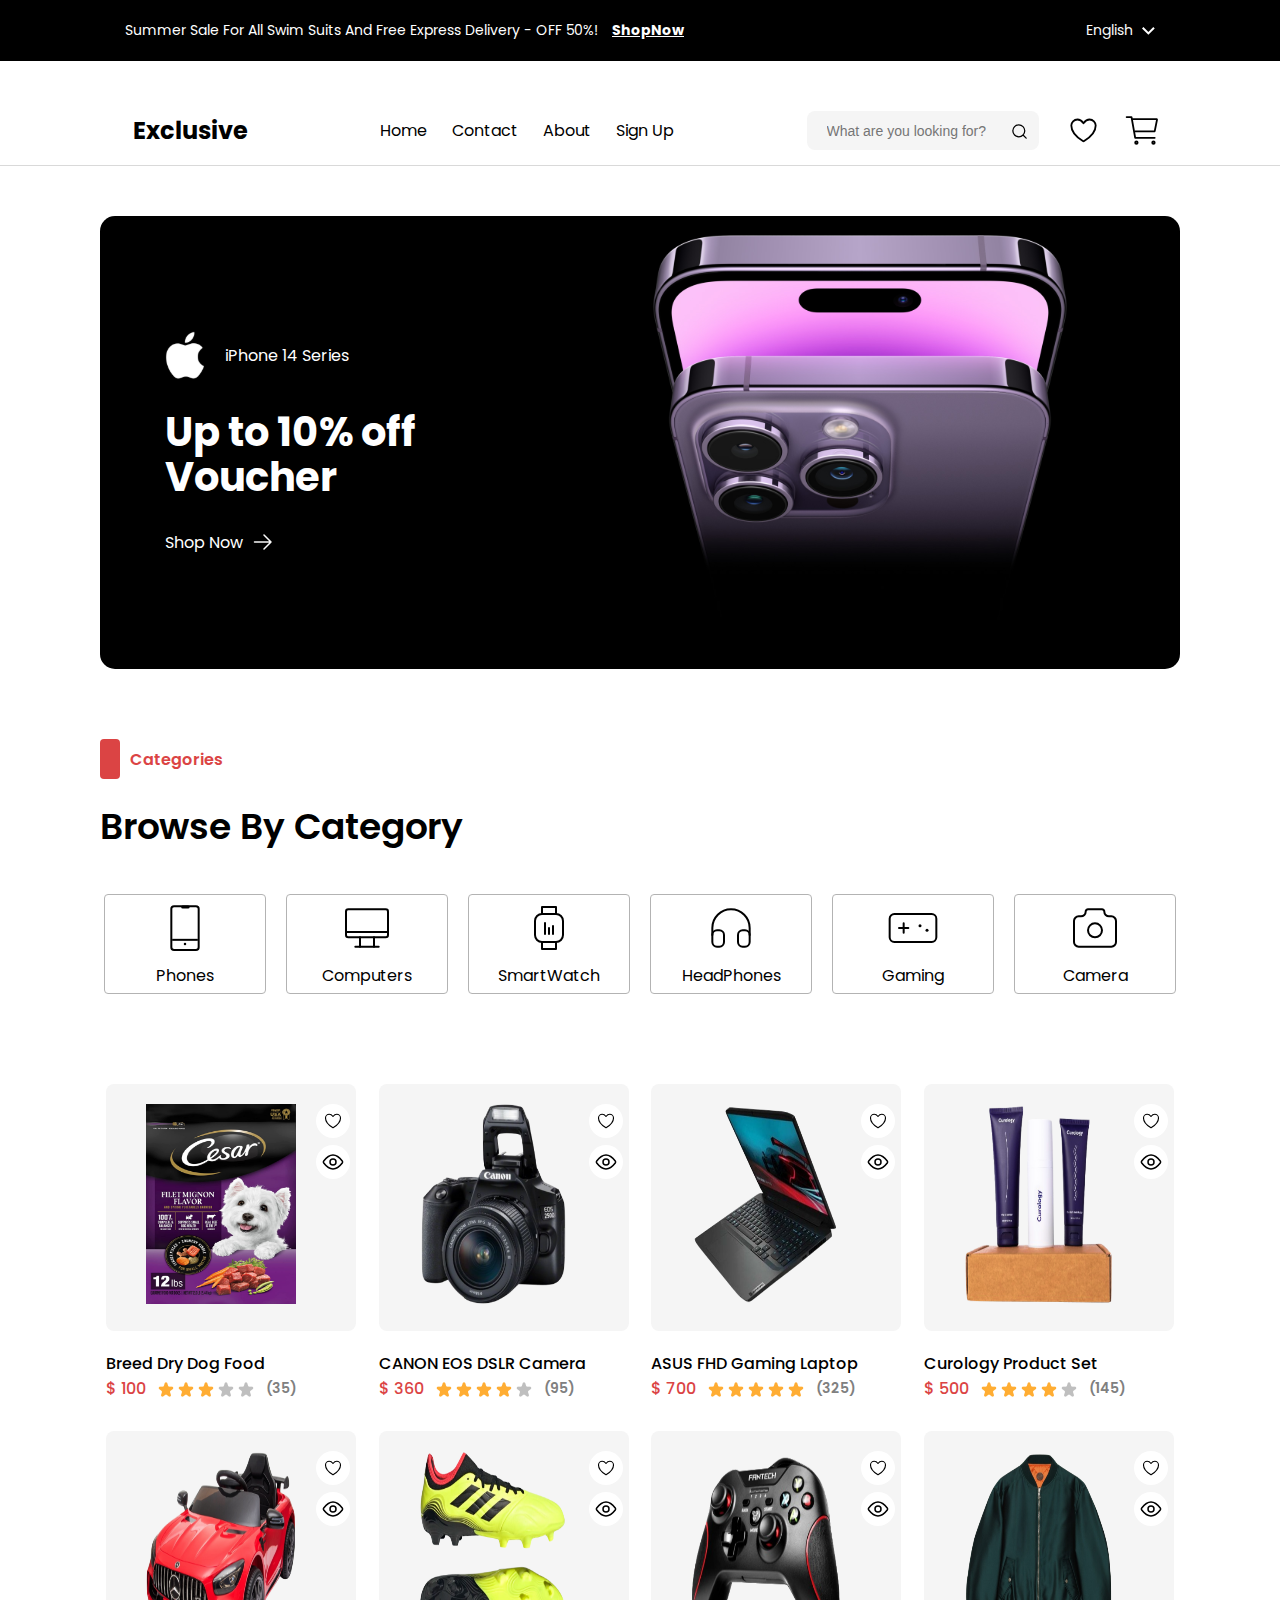
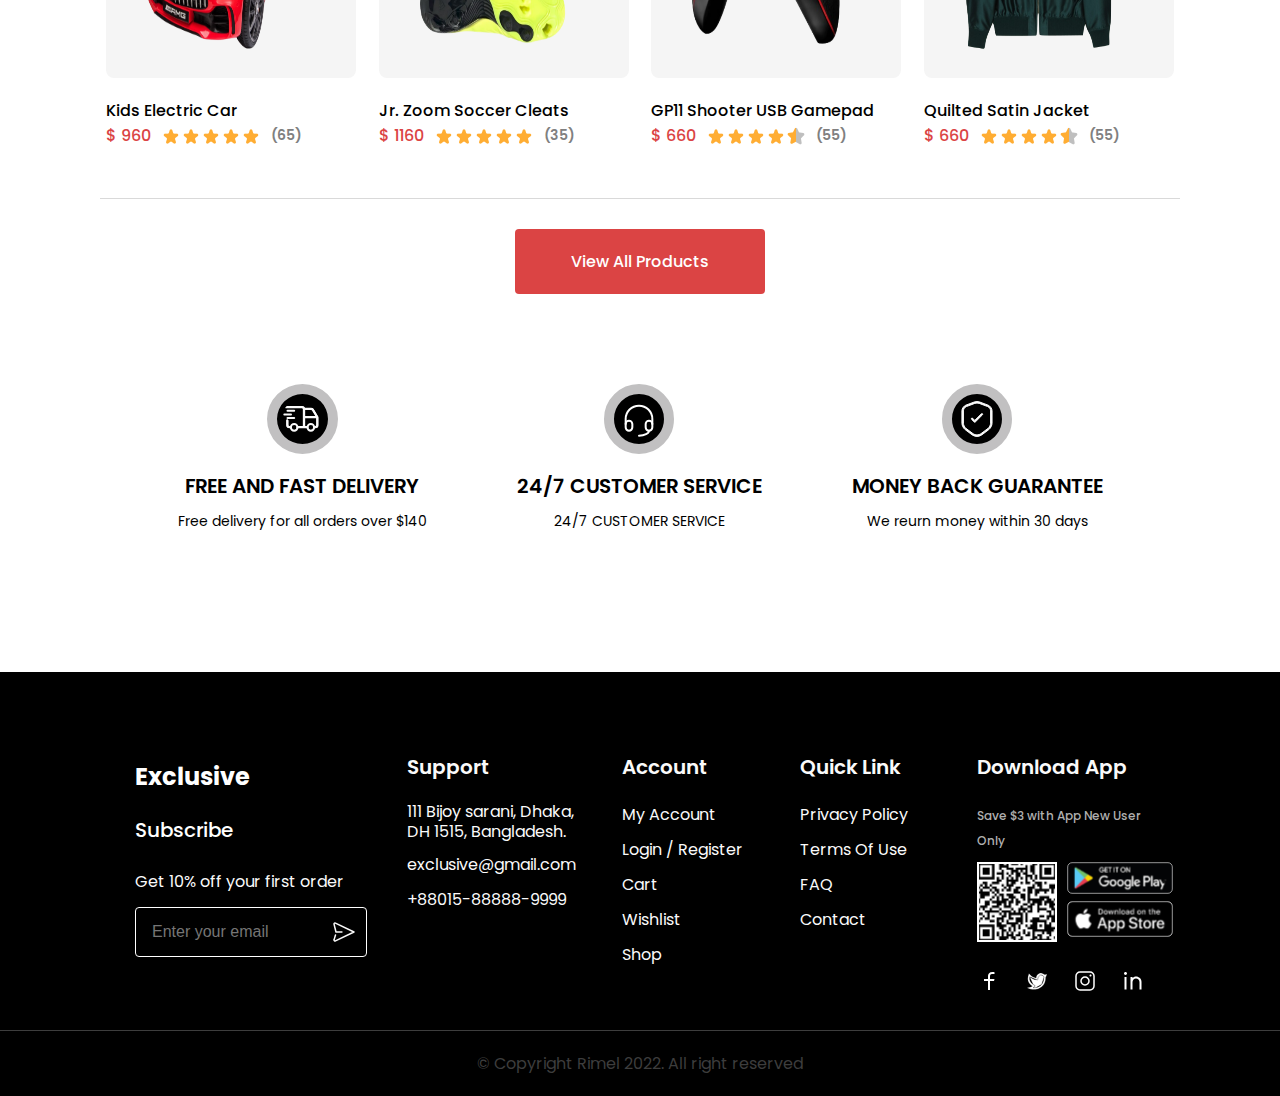
<file: index.html>
<!DOCTYPE html>
<html lang="en">

<head>
    <meta charset="UTF-8">
    <meta name="viewport" content="width=device-width, initial-scale=1.0">
    <title>Exclusive</title>
    <link rel="stylesheet" href="css/style.css">
    <link rel="stylesheet" href="https://cdn.jsdelivr.net/npm/bootstrap-icons@1.11.3/font/bootstrap-icons.min.css">
</head>
<body>
    <!----------------------------------container1--------------------------->
    <section id="container1">
        <div class="navigation">
            <div class="nav-top">
                <p class="nav-top-p">Summer Sale For All Swim Suits And Free Express Delivery - OFF 50%! <a href="#"
                        class="nav-top-a1">ShopNow</a></p>
                <a href="#" class="nav-top-a">English <img src="icons/img1.svg" alt="arrow" class="nav-top-img"></a>

            </div>

            <div id="nav-bottom">

                <div class="menu-icon" id="menuopen">
                    <i class="bi bi-list" id="kamali"></i>
                </div>
                <a href="#" class="nav-bottom-h2"> Exclusive</a>

                <nav class="center1">
                    <ul class="navigation1">
                        <li><a href="#">Home</a></li>
                        <li><a href="#">Contact</a></li>
                        <li><a href="#">About</a></li>
                        <li><a href="#">Sign Up</a></li>
                    </ul>
                </nav>

                <div class="jeni">
                    <div id="search-button">
                        <input type="text" placeholder="What are you looking for?" id="search-input">
                        <img src="icons/img2.svg" alt="search" class="nav-img">
                    </div>
                    <div class="nav-icon">
                        <img src="icons/img3.svg" alt="like" class="nav-img1">
                        <img src="icons/img4.svg" alt="shopping" class="nav-img1">
                    </div>
                </div>
            </div>
        </div>
    </section>
    <section id="spotlight">
        <div class="spot1">
            <div class="spot-left">
                <p class="left-p1"><img src="icons/img5.svg" alt="apple" class="spot-left-img">iPhone 14 Series</p>
                <p class="left-p2">Up to 10% off Voucher</p>
                <a href="#" class="spot-left-a">Shop Now <img src="icons/img6.svg" alt="arrow"
                        class="spot-left-a-img"></a>
            </div>
            <div class="spot-right">
                <img src="images/img1.svg" alt="mobile" class="spot-right-img">
            </div>
        </div>
    </section>
    <!-----------------------------container2------------------------------------->
    <section id="container2">
        <div class="contain">
            <div class="page2">
                <ul class="page2-ul">
                    <li class="page2-li"> <img src="images/img2.svg" alt="image" class="page2-img">Categories</li>
                    <li class="page2-li2">Browse By Category</li>
                </ul>
            </div>

            <div id="con2">
            </div>
        </div>
    </section>
    <!----------------------------container3------------------------------------->
    <div id="container3">
    </div>

    <div class="con3-btn">
        <a href="products.html" id="page3-bottom">View All Products</a>
    </div>
    <!---------------------------container4-------------------------------------->
    <section id="container4">
        <div class="con4">
            <div class="page4">
                <img src="icons/img16.svg" alt="image" class="page4-img">
                <h4 class="page4-h4">FREE AND FAST DELIVERY</h4>
                <p class="page4-p">Free delivery for all orders over $140</p>
            </div>
            <div class="page4">
                <img src="icons/img17.svg" alt="image" class="page4-img">
                <h4 class="page4-h4">24/7 CUSTOMER SERVICE</h4>
                <p class="page4-p">24/7 CUSTOMER SERVICE</p>
            </div>
            <div class="page4">
                <img src="icons/img18.svg" alt="image" class="page4-img">
                <h4 class="page4-h4">MONEY BACK GUARANTEE</h4>
                <p class="page4-p">We reurn money within 30 days</p>
            </div>
        </div>
    </section>
    <!----------------------------container5------------------------------------>
    <section id="container5">
        <div class="con5">
            <div class="page5">
                <ul class="ul1">
                    <li><a href="#" class="page5-a2">Exclusive</a> </li>
                    <li><a href="#" class="page5-a3">Subscribe</a></li>
                    <li><a href="#" class="page5-a4">Get 10% off your first order</a></li>
                </ul>
                <div class="page5-input">
                    <input type="text" placeholder="Enter your email" class="page5-ipt">
                    <img src="icons/img19.svg" alt="arrow" class="page5-input-img">
                </div>
            </div>

            <div class="page5-one">
                <a href="#" class="page5-head">Support</a>
                <ul class="ul2">
                    <li class="list"><a href="#" class="page5-a5">111 Bijoy sarani, Dhaka, DH 1515, Bangladesh.</a></li>
                    <li><a href="#" class="page5-a1">exclusive@gmail.com</a></li>
                    <li><a href="#" class="page5-a1">+88015-88888-9999</a></li>
                </ul>
            </div>
            <div class="page5-one">
                <a href="#" class="page5-head">Account</a>
                <ul class="ul2">
                    <li><a href="#" class="page5-a1">My Account</a></li>
                    <li><a href="#" class="page5-a1">Login / Register</a></li>
                    <li><a href="#" class="page5-a1">Cart</a></li>
                    <li><a href="#" class="page5-a1">Wishlist</a></li>
                    <li><a href="#" class="page5-a1">Shop</a></li>
                </ul>
            </div>
            <div class="page5-one">
                <a href="#" class="page5-head">Quick Link</a>
                <ul class="ul2">
                    <li><a href="#" class="page5-a1">Privacy Policy</a></li>
                    <li><a href="#" class="page5-a1">Terms Of Use</a></li>
                    <li><a href="#" class="page5-a1">FAQ</a></li>
                    <li><a href="#" class="page5-a1">Contact</a></li>
                </ul>
            </div>

            <div class="page5-two">
                <a href="#" class="page5-head">Download App</a>
                <p class="page5-p"><a href="#" class="app">Save $3 with App New User Only</a></p>
                <div class="page5-mid">
                    <div class="page5-left">
                        <a href="#"><img src="images/img3.svg" alt="QR" class="QRcode"></a>
                    </div>
                    <div class="page5-right">
                        <a href="#"><img src="images/img4.svg" alt="image" class="google"></a>
                        <a href="#"><img src="images/imh5.svg" alt="image" class="store"></a>
                    </div>
                </div>

                <div class="page5-down">
                    <a href="#"><img src="icons/img20.svg" alt="img"></a>
                    <a href="#"><img src="icons/img21.svg" alt="img"></a>
                    <a href="#"><img src="icons/img22.svg" alt="img"></a>
                    <a href="#"><img src="icons/img23.svg" alt="img"></a>
                </div>
            </div>
        </div>
        <div class="line">
            <a href="#" class="line-a">&copy; Copyright Rimel 2022. All right reserved</a>
        </div>
    </section>
    <script src="index.js"></script>
    <script src="index2.js"></script>
    <!------------------------------------------------------------------------------------------>
</body>
</html>
</file>
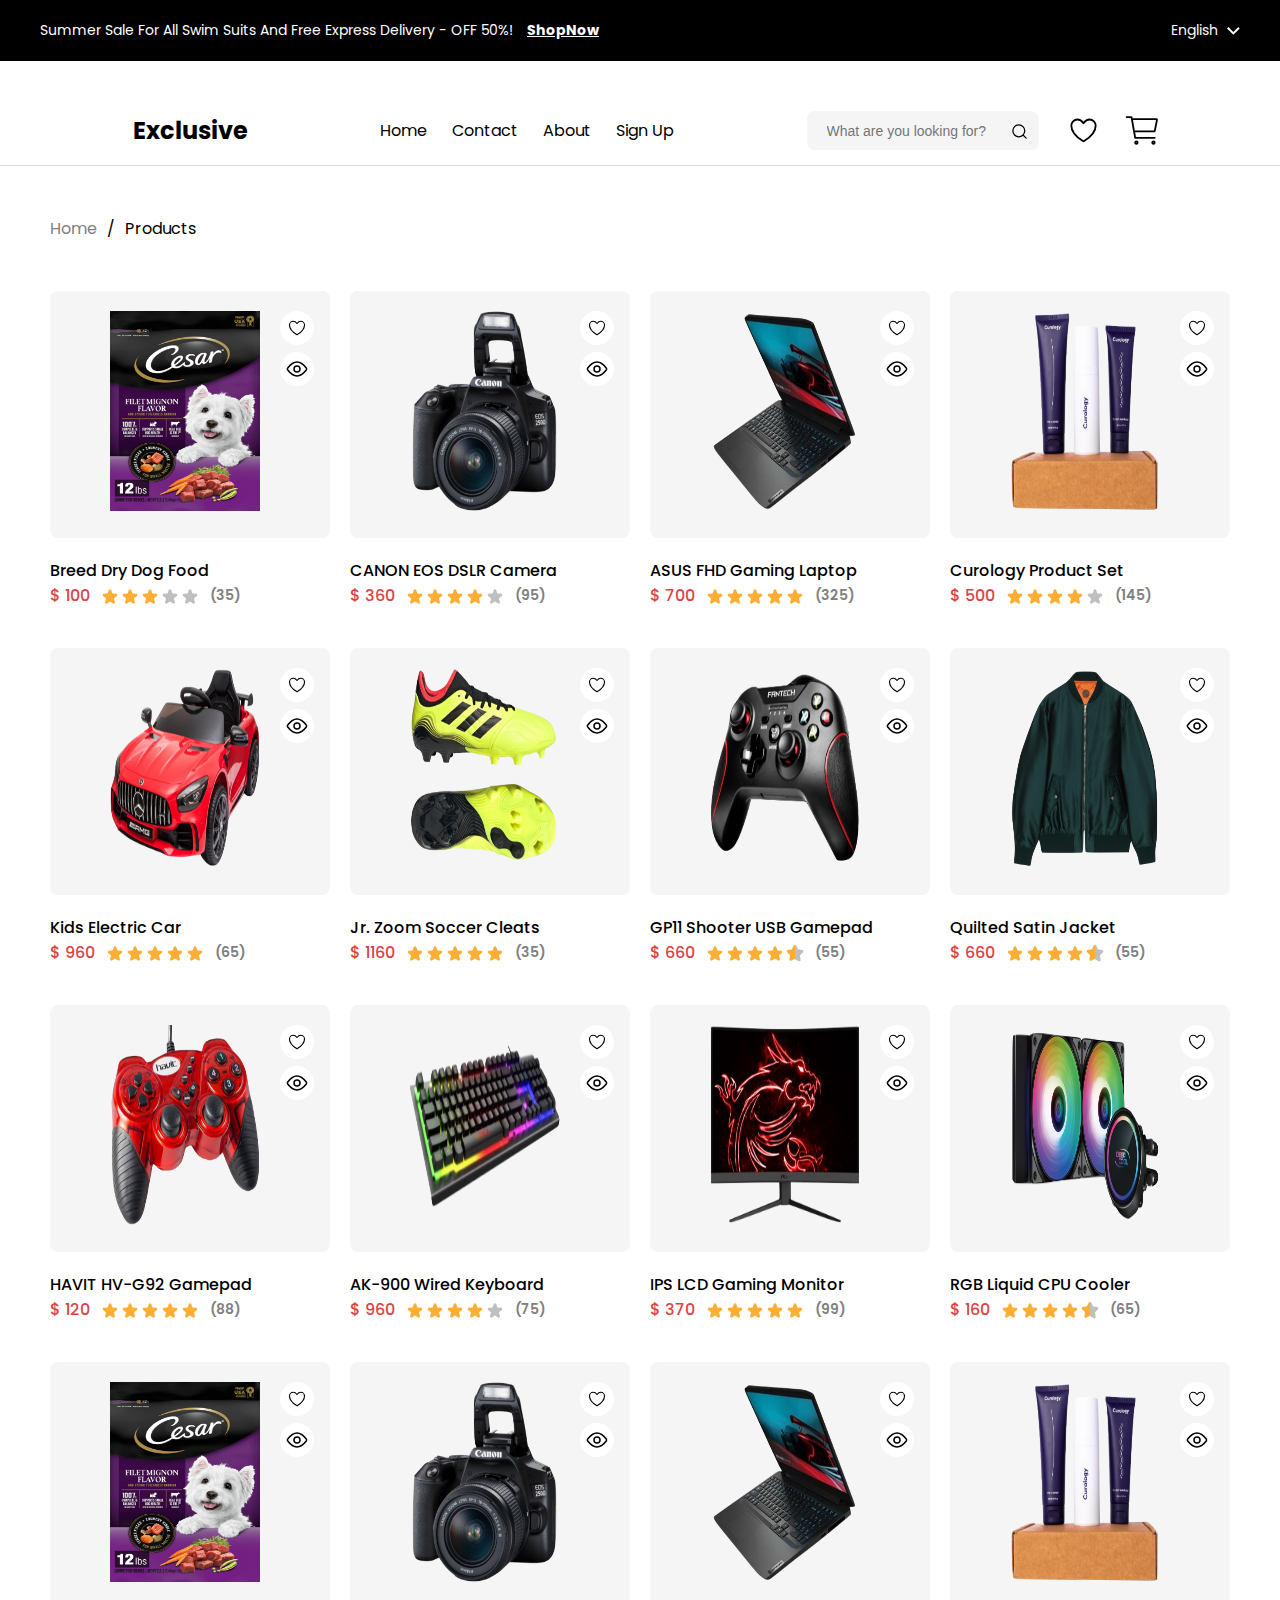
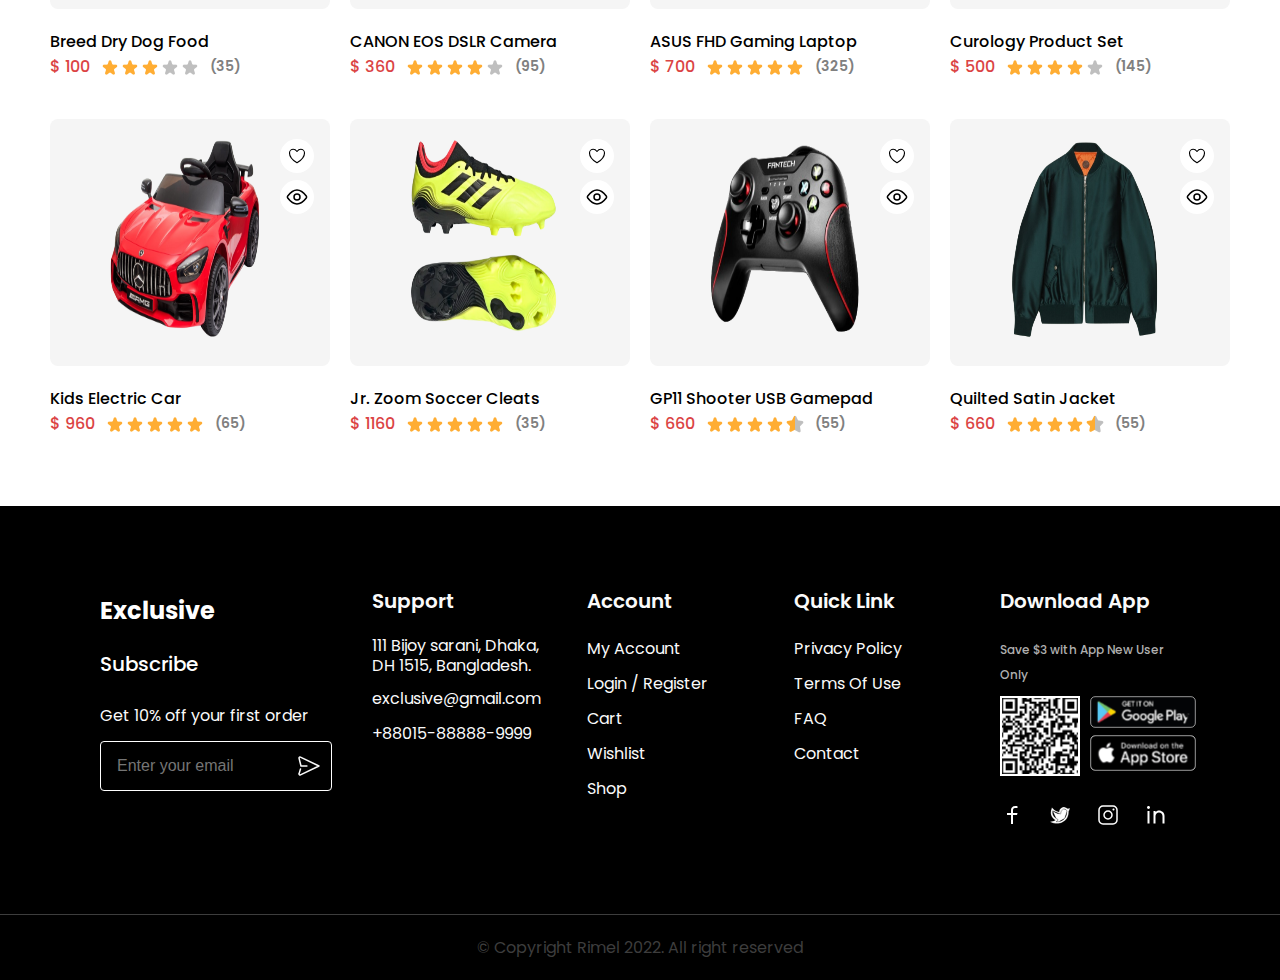
<file: products.html>
<!DOCTYPE html>
<html lang="en">
<head>
    <meta charset="UTF-8">
    <meta name="viewport" content="width=device-width, initial-scale=1.0">
    <title>Exclusive</title>
    <link rel="stylesheet" href="https://cdn.jsdelivr.net/npm/bootstrap-icons@1.11.3/font/bootstrap-icons.min.css">
    <link rel="stylesheet" href="css/style1.css">
</head>
<body>
<!-------------------------------------container1-------------------------------------------------->
    <section id="container1">
        <div class="navigation">
            <div class="nav-top">
                <p class="nav-top-p">Summer Sale For All Swim Suits And Free Express Delivery - OFF 50%! <a href="#"
                        class="nav-top-a1">ShopNow</a></p>
                <a href="#" class="nav-top-a">English <img src="icons/img1.svg" alt="arrow" class="nav-top-img"></a>
            </div>
            

            <div id="nav-bottom">

                <div class="menu-icon" id="menuopen">
                    <i class="bi bi-list" id="kamali"></i>
                </div>
                <a href="#" class="nav-bottom-h2"> Exclusive</a>

                <nav class="center1">
                    <ul class="navigation1">
                        <li><a href="#">Home</a></li>
                        <li><a href="#">Contact</a></li>
                        <li><a href="#">About</a></li>
                        <li><a href="#">Sign Up</a></li>
                    </ul>
                </nav>

                <div class="jeni">
                    <div id="search-button">
                        <input type="text" placeholder="What are you looking for?" id="search-input">
                        <img src="icons/img2.svg" alt="search" class="nav-img">
                    </div>
                    <div class="nav-icon">
                        <img src="icons/img3.svg" alt="like" class="nav-img1">
                        <img src="icons/img4.svg" alt="shopping" class="nav-img2">
                    </div>
                </div>
            </div>
        </div>
    </section>
<!------------------------------------container2------------------------------------------->
    <section class="move">
        <a class="move-a" href="index.html">Home</a>
        <p class="move-p">/</p>
        <a class="move-a1" href="#"> Products</a>
    </section>

    <div id="container6">
    </div>
<!-----------------------------------container3-------------------------------------------->
    <section id="container5">
        <div class="con5">
            <div class="page5">
                <ul class="ul1">
                    <li><a href="#" class="page5-a2">Exclusive</a> </li>
                    <li><a href="#" class="page5-a3">Subscribe</a></li>
                    <li><a href="#" class="page5-a4">Get 10% off your first order</a></li>
                </ul>
                <div class="page5-input">
                    <input type="text" placeholder="Enter your email" class="page5-ipt">
                    <img src="icons/img19.svg" alt="arrow" class="page5-input-img">
                </div>
            </div>

            <div class="page5-one">
                <a href="#" class="page5-head">Support</a>
                <ul class="ul2">
                    <li class="list"><a href="#" class="page5-a5">111 Bijoy sarani, Dhaka, DH 1515, Bangladesh.</a></li>
                    <li><a href="#" class="page5-a1">exclusive@gmail.com</a></li>
                    <li><a href="#" class="page5-a1">+88015-88888-9999</a></li>
                </ul>
            </div>
            <div class="page5-one">
                <a href="#" class="page5-head">Account</a>
                <ul class="ul2">
                    <li><a href="#" class="page5-a1">My Account</a></li>
                    <li><a href="#" class="page5-a1">Login / Register</a></li>
                    <li><a href="#" class="page5-a1">Cart</a></li>
                    <li><a href="#" class="page5-a1">Wishlist</a></li>
                    <li><a href="#" class="page5-a1">Shop</a></li>
                </ul>
            </div>
            <div class="page5-one">
                <a href="#" class="page5-head">Quick Link</a>
                <ul class="ul2">
                    <li><a href="#" class="page5-a1">Privacy Policy</a></li>
                    <li><a href="#" class="page5-a1">Terms Of Use</a></li>
                    <li><a href="#" class="page5-a1">FAQ</a></li>
                    <li><a href="#" class="page5-a1">Contact</a></li>
                </ul>
            </div>

            <div class="page5-two">
                <a href="#" class="page5-head">Download App</a>
                <p class="page5-p"><a href="#" class="app">Save $3 with App New User Only</a></p>
                <div class="page5-mid">
                    <div class="page5-left">
                        <a href="#"><img src="images/img3.svg" alt="QR" class="QRcode"></a>
                    </div>
                    <div class="page5-right">
                        <a href="#"><img src="images/img4.svg" alt="image" class="google"></a>
                        <a href="#"><img src="images/imh5.svg" alt="image" class="store"></a>
                    </div>
                </div>

                <div class="page5-down">
                    <a href="#"><img src="icons/img20.svg" alt="img"></a>
                    <a href="#"><img src="icons/img21.svg" alt="img"></a>
                    <a href="#"><img src="icons/img22.svg" alt="img"></a>
                    <a href="#"><img src="icons/img23.svg" alt="img"></a>
                </div>
            </div>
        </div>
        <div class="line">
            <a href="#" class="line-a">&copy; Copyright Rimel 2022. All right reserved</a>
        </div>
    </section>
    <script src="index3.js"></script>
</body>
</html>
</file>
<file: css/style.css>
@import url('https://fonts.googleapis.com/css2?family=Inter:wght@100..900&family=Poppins:ital,wght@0,100;0,200;0,300;0,400;0,500;0,600;0,700;0,800;0,900;1,100;1,200;1,300;1,400;1,500;1,600;1,700;1,800;1,900&display=swap');

* {
    margin: 0;
    padding: 0;
}

body,
html {
    font-family: Poppins;
}

#container1 .navigation .nav-top {
    display: flex;
    justify-content: flex-end;
    text-align: center;
    color: white;
    background-color: black;
    gap: 18rem;
    padding: 20px 270px 20px 0px;
}

#container1 .navigation .nav-top .nav-top-p {
    font-size: 14px;
    font-weight: 400;
}

#container1 .navigation .nav-top .nav-top-p .nav-top-a1 {
    font-size: 14px;
    font-weight: bold;
    color: white;
    padding-left: 10px;
}

#container1 .navigation .nav-top .nav-top-a {
    text-decoration: none;
    color: #FAFAFA;
    font-size: 14px;
    font-weight: 400;
}

#container1 .navigation .nav-top .nav-top-a .nav-top-img {
    padding-left: 5px;
}

#container1 .navigation #nav-bottom {
    display: flex;
    justify-content: space-evenly;
    text-align: center;
    background-color: #fff;
    margin-top: 50px;
    align-items: center;
    border-bottom: 1px solid #D9D9D9;
    padding-bottom: 15px;
}

#menuopen {
    display: none;  
}

#container1 .navigation #nav-bottom .nav-bottom-h2 {
    font-size: 24px;
    font-weight: 700;
    text-decoration: none;
    color: black;
}

#container1 .navigation #nav-bottom .center1 .navigation1 {
    display: flex;
    text-align: center;
    list-style: none;
    gap: 35px;
}

#container1 .navigation #nav-bottom .center1 .navigation1 li a {
    text-decoration: none;
    font-size: 16px;
    font-weight: 400;
    color: black !important;
}

#container1 .navigation #nav-bottom .center1 .navigation1 li :hover {
    border-bottom: 1px solid black;
    padding-bottom: 3px;
}

#container1 .navigation #nav-bottom .jeni {
    display: flex;
    text-align: center;
    gap: 25px;
}

#container1 .navigation #nav-bottom #search-button {
    background-color: #F5F5F5;
    border-radius: 8px;
    padding: 7px 12px 7px 20px;
}

#container1 .navigation #nav-bottom .jeni #search-button #search-input {
    font-size: 14px;
    font-weight: 400;
    border: none;
    outline: none;
    background-color: transparent;
}

#container1 .navigation #nav-bottom .jeni #search-button .nav-img {
    width: 15px;
    vertical-align: middle;
}

#container1 .navigation #nav-bottom .jeni .nav-icon {
    gap: 20px;
    display: flex;
}

#spotlight {
    margin: 50px 320px;
}

#spotlight .spot1 {
    background-color: black;
    border-radius: 15px;
    display: flex;
    justify-content: space-around;
    align-items: center;
    color: #fff;
}

#spotlight .spot1 .spot-left .left-p1 {
    font-size: 16px;
    font-weight: 400;
    display: flex;
    align-items: center;
    gap: 20px;
}

#spotlight .spot1 .spot-left .left-p2 {
    font-size: 60px;
    font-weight: 700;
    line-height: 75px;
    width: 360px;
    padding: 30px 0px;
}

#spotlight .spot1 .spot-left .spot-left-a {
    color: #fff;
    display: flex;
    align-items: center;
    gap: 10px;
    text-decoration: none;
}

#spotlight .spot1 .spot-right .spot-right-img {
    display: block;
    width: 100%;
}
/*-----------------------------------container2--------------------------*/
#container2 {
    margin: 70px 320px;
}

#container2 .contain {
    display: flex;
    flex-direction: column;
}

#container2 .contain .page2 {
    order: 1;
}

#container2 .contain .page2 .page2-ul {
    list-style: none;
}

#container2 .contain .page2 .page2-ul .page2-li {
    display: flex;
    align-items: center;
    gap: 10px;
    font-size: 16px;
    font-weight: 600;
    color: #DB4444;
}

#container2 .contain .page2 .page2-ul .page2-li2 {
    font-size: 36px;
    font-weight: 600;
    padding: 20px 0px;
}

#con2 {
    order: 2;
    display: flex;
    text-align: center;
    justify-content: center;
    margin: 20px 320px;
    gap: 20px;
}

#con2 .con2-down .phone {
    border: 1px solid #B3B3B3;
    border-radius: 4px;
    padding: 20px;
    width: 150px;
}

#con2 .con2-down .phone .con2-h2 {
    font-size: 16px;
    font-weight: 400;
}
/*----------------------------------container3--------------------------*/
#container3 {
    display: flex;
    flex-wrap: wrap;
    justify-content: space-around;
    gap: 30px;
    border-bottom: 1px solid #D9D9D9;
    padding-bottom: 30px;
    margin: 90px 320px 0px 320px;
}

#container3 .page3-product {
    position: relative;
    width: 200px;
    padding: 10px;
    border-radius: 8px;
    overflow: hidden;
    text-align: center;
}

.add-to-cart {
    position: absolute;
    width: 100%;
    bottom: 5px;
    left: 50%;
    transform: translateX(-50%);
    background-color: black;
    color: white;
    padding: 5px;
    display: none;
}

.product:hover .add-to-cart {
    display: block;
}


#container3 .page3 .page3-product {
    display: flex;
    justify-content: space-between;
    background-color: #F5F5F5;
    border-radius: 8px;
    padding: 20px 20px 20px 60px;
    gap: 20px;
}

#container3 .page3 .page3-product .page3-icons .page3-ul {
    list-style: none;
}

#container3 .page3 .page3-product .page3-icons .page3-ul .page3-li .page3-img2 {
    width: 24px;
    background-color: #FFFFFF;
    border-radius: 50%;
    padding: 5px;
}

#container3 .page3 .page3-product .product .page3-img {
    width: 150px;
    height: 200px;
}

#container3 .page3 .page3-product .product .pag-img {
    float: left;
}

#container3 .page3 .product-details {
    padding: 20px 0px 20px 0px;
}

#container3 .page3 .product-details .rating {
    display: flex;
    align-items: center;
    gap: 10px;
}

#container3 .page3 .product-details h3 {
    font-size: 16px;
    font-weight: 500;
}

#container3 .page3 .product-details .rating .cost {
    color: #DB4444;
    font-size: 16px;
    font-weight: 500;
}

#container3 .page3 .product-details .rating .details-img {
    width: 100px;
}

#container3 .page3 .product-details .rating .buyed {
    font-size: 14px;
    font-weight: 600;
    color: #808080;
}

.con3-btn {
    display: flex;
    justify-content: center;
    text-align: center;
    margin-top: 30px;
}

#page3-bottom {
    background-color: #DB4444;
    color: white;
    border: none;
    border-radius: 4px;
    width: 234px;
    padding: 20px 40px;
    font-size: 16px;
    font-weight: 500;
    text-decoration: none;
}
/*----------------------------------container4--------------------------*/
#container4 {
    padding: 90px 320px;
}

#container4 .con4 {
    display: flex;
    justify-content: center;
    text-align: center;
    gap: 90px;
}

#container4 .con4 .page4 .page4-img {
    background-color: black;
    border-radius: 50%;
    padding: 5px;
    border: 10px solid #C1C0C1;
}

#container4 .con4 .page4 .page4-h4 {
    font-size: 20px;
    font-weight: 600;
    padding: 10px 0px;
}

#container4 .con4 .page4 .page4-p {
    font-size: 14px;
    font-weight: 400;
}
/*------------------------------------container5-------------------------*/
#container5 .con5 {
    background-color: black;
    margin-top: 50px;
    padding: 80px 135px;
    display: flex;
    justify-content: center;
    gap: 70px;
    border-bottom: 1px solid #3D3D3D;
    padding-bottom: 30px;
}

#container5 .con5 .page5 .ul1 li {
    line-height: 50px;
}

#container5 .con5 .page5 .ul1 li .page5-a2 {
    color: #fff;
    text-decoration: none;
    font-size: 24px;
    font-weight: 700;
}

#container5 .con5 .page5 .ul1 .page5-a3 {
    color: #fff;
    text-decoration: none;
    font-size: 20px;
    font-weight: 500;
}

#container5 .con5 .page5 .ul1 .page5-a4 {
    color: #FAFAFA;
    text-decoration: none;
    font-size: 16px;
    font-weight: 400;
}

#container5 .con5 .page5 .page5-input {
    display: flex;
    border: 1.5px solid white;
    border-radius: 4px;
    padding: 12px 10px 12px 16px;
}

#container5 .con5 .page5 .page5-input .page5-ipt {
    border: none;
    background-color: transparent;
    outline: none;
    color: #fff;
    font-size: 16px;
    width: 180px;
}

#container5 .con5 .page5-one {
    width: 180px;
}

#container5 .con5 .page5-one .page5-head {
    color: #FAFAFA;
    text-decoration: none;
    font-size: 20px;
    font-weight: 600;
}

#container5 .con5 .page5-one .ul2 {
    padding-top: 20px;
}

#container5 .con5 .page5-one .ul2 li {
    padding-bottom: 10px;
}

#container5 .con5 .page5-one .ul2 .list {
    line-height: 20px;
    width: 175px;
}

#container5 .con5 .page5-one .ul2 li .page5-a5 {
    color: #FAFAFA;
    text-decoration: none;
    font-size: 16px;
    font-weight: 400;
    line-height: 10px;
}

#container5 .con5 .page5-one .ul2 li .page5-a1 {
    color: #FAFAFA;
    text-decoration: none;
    font-size: 16px;
    font-weight: 400;
}

#container5 .con5 .page5-two .page5-head {
    color: #FAFAFA;
    text-decoration: none;
    font-size: 20px;
    font-weight: 600;
}

#container5 .con5 .page5-two .page5-p {
    margin-top: 20px;
}

#container5 .con5 .page5-two .page5-p .app {
    font-size: 12px;
    font-weight: 500;
    color: #AFAFAF;
    text-decoration: none;
}

#container5 .con5 .page5-two .page5-mid {
    display: flex;
    width: 80px;
    gap: 10px;
    padding: 10px 0px 20px 0px;
}

#container5 .con5 .page5-down {
    gap: 24px;
    display: flex;
}

#container5 .line {
    background-color: black;
    display: flex;
    justify-content: center;
    padding: 20px;
    gap: 10px;
}

#container5 .line .line-a {
    color: #3D3D3D;
    text-decoration: none;
    font-size: 16px;
    font-weight: 400;
}
/*----------------------------------------------------------------------------------------- */
@media screen and (min-width : 1440px) and (max-width :1879px) {
    #container1 .navigation .nav-top {
        gap: 0rem;
        padding: 20px 160px 20px 160px;
        display: flex;
        justify-content: space-between;
    }

    #spotlight {
        margin: 50px 150px;
    }

    #container2 {
        margin: 70px 150px;
    }

    #con2 {
        margin: 20px 150px;
    }

    #con2 .con2-down .phone {
        padding: 10px;
    }

    #container3 {
        margin: 70px 140px 0px 140px;
        gap: 0px;
    }

    #container3 .page3 .page3-product {
        padding: 20px 10px 20px 40px;
    }

    #page3-bottom {
        width: 170px;
    }

    #container4 {
        padding: 90px 150px;
    }
}
/*----------------------------------------------------------- */
@media screen and (min-width : 1280px) and (max-width :1439px) {
    #container1 .navigation .nav-top {
        gap: 0rem;
        padding: 20px 125px 20px 125px;
        display: flex;
        justify-content: space-between;
    }

    #container1 .navigation #nav-bottom .center1 .navigation1 {
        gap: 25px;
    }

    #spotlight {
        margin: 50px 100px;
    }

    #spotlight .spot1 {
        padding-left: 50px;
    }

    #spotlight .spot1 .spot-left .left-p2 {
        font-size: 40px;
        line-height: 45px;
    }

    #container2 {
        margin: 70px 100px;
    }

    #con2 {
        margin: 20px 100px;
    }

    #con2 .con2-down .phone {
        padding: 5px;
    }

    #container3 {
        margin: 70px 100px 0px 100px;
        gap: 10px;
    }

    #container3 .page3 .page3-product {
        padding: 20px 10px 20px 40px;
    }

    #page3-bottom {
        width: 170px;
    }

    #container4 {
        padding: 90px 150px;
    }

    #container5 .con5 {
        gap: 40px;
    }
}
/*-------------------------------------------------------- */
@media screen and (min-width : 1080px) and (max-width :1279px) {
    #container1 .navigation .nav-top {
        gap: 0rem;
        padding: 20px 80px 20px 80px;
        display: flex;
        justify-content: space-between;
    }

    #container1 .navigation #nav-bottom .center1 .navigation1 {
        gap: 20px;
    }

    #spotlight {
        margin: 50px 80px;
    }

    #spotlight .spot1 {
        padding: 0px 30px 0px 30px;
        display: flex;
        justify-content: center;
    }

    #spotlight .spot1 .spot-left .left-p2 {
        font-size: 40px;
        line-height: 45px;
    }

    #container2 {
        margin: 70px 80px;
    }

    #con2 {
        margin: 20px 100px;
        display: flex;
        flex-wrap: wrap;
        justify-content: center;
        gap: 20px 70px;
    }

    #con2 .con2-down .phone {
        padding: 20px;
    }

    #container3 {
        margin: 70px 80px 0px 80px;
        gap: 10px;
        justify-content: space-around;
    }

    #container3 .page3 .page3-product {
        padding: 20px 10px 20px 40px;
    }

    #page3-bottom {
        width: 170px;
    }

    #container4 {
        padding: 90px 0px;
    }

    #container5 .con5 {
        gap: 70px;
        display: flex;
        flex-wrap: wrap;
        flex-direction: row;
        padding: 80px 150px;
        justify-content: center;
    }

    #container5 .con5 .page5-one {
        order: 2;
    }

    #container5 .con5 .page5 {
        order: 1;
    }

    #container5 .con5 .page5-two {
        order: 1;
    }
}
/*-------------------------------------------------------- */
@media screen and (min-width : 980px) and (max-width :1079px) {
    #container1 .navigation .nav-top {
        gap: 0rem;
        padding: 20px 60px 20px 60px;
        display: flex;
        justify-content: space-between;
    }

    #container1 .navigation #nav-bottom .center1 .navigation1 {
        gap: 20px;
    }

    #spotlight {
        margin: 50px 80px;
    }

    #spotlight .spot1 {
        padding: 0px 30px 0px 30px;
        display: flex;
        justify-content: center;
    }

    #spotlight .spot1 .spot-left .left-p2 {
        font-size: 40px;
        line-height: 45px;
    }

    #container2 {
        margin: 70px 80px;
    }

    #con2 {
        margin: 20px 100px;
        display: flex;
        flex-wrap: wrap;
        justify-content: center;
        gap: 20px 70px;
    }

    #con2 .con2-down .phone {
        padding: 20px;
    }

    #container3 {
        margin: 70px 80px 0px 80px;
        gap: 10px;
        justify-content: space-around;
    }

    #container3 .page3 .page3-product {
        padding: 20px 10px 20px 40px;
    }

    #page3-bottom {
        width: 170px;
    }

    #container4 {
        padding: 90px 0px;
    }

    #container4 .con4 {
        gap: 40px;
    }

    #container5 .con5 {
        gap: 70px;
        display: flex;
        flex-wrap: wrap;
        flex-direction: row;
        padding: 80px 150px;
        justify-content: center;
    }

    #container5 .con5 .page5-one {
        order: 2;
    }

    #container5 .con5 .page5 {
        order: 1;
    }

    #container5 .con5 .page5-two {
        order: 1;
    }
}
/*---------------------------------------------------------- */
@media screen and (min-width : 768px) and (max-width :979px) {
    #container1 .navigation .nav-top {
        gap: 0rem;
        padding: 20px;
        display: flex;
        justify-content: space-between;
    }

    #container1 .navigation #nav-bottom .center1 .navigation1 {
        gap: 20px;
    }

    #container1 .navigation #nav-bottom .center1 .navigation1 li :hover {
        border-bottom: none;
        padding-bottom: 0px;
    }

    #menuopen {
        display: block;
    }

    #kamali {
        font-size: 30px;
    }

    .nav-bottom .menu-icon {
        display: block;
        flex-direction: column;
        font-size: 18px;
        opacity: 1;
    }

    #container1 .navigation #nav-bottom .center1 {
        z-index: 1;
        height: 0;
        position: absolute;
        top: 170px;
        left: 0px;
        height: 0vh;
        background-color: transparent;
        transition: 0.2s;
        margin-top: 0px;
    }

    #container1 .navigation #nav-bottom .center1 .navigation1 {
        display: flex;
        flex-direction: column;
        justify-content: left;
        transition: 0.5s;
        opacity: 0;
        background-color: white;
        border-radius: 0px 10px 10px 0px;
        width: 30vw;
        height: 250px;
        padding: 30px 0px 0px 80px;
    }

    .center1 .navigation1 li {
        display: flex;
        flex-direction: column;
        text-align: left;
    }

    .center1 .navigation1 li a {
        color: black;
        margin-bottom: 2px;
        display: block;
        text-align: left;
        padding-top: 5px;
        margin-top: 0px;
    }

    #spotlight {
        margin: 50px;
    }

    #spotlight .spot1 {
        padding: 30px;
        display: flex;
        justify-content: center;
    }

    #spotlight .spot1 .spot-left .left-p1 {
        font-size: 14px;
        gap: 5px;
    }

    #spotlight .spot1 .spot-left .left-p2 {
        font-size: 30px;
        padding: 0px 0px;
    }

    #spotlight .spot1 .spot-left .left-p1 .spot-left-img {
        width: 30px;
    }

    #spotlight .spot1 .spot-right .spot-right-img {
        display: block;
        width: 100%;
    }

    #container2 {
        margin: 0px 50px;
    }

    #container2 .contain .page2 .page2-ul .page2-li2 {
        font-size: 26px;
    }

    #con2 {
        margin: 20px 50px;
        display: flex;
        flex-wrap: wrap;
        justify-content: center;
        gap: 20px 70px;
    }

    #con2 .con2-down .phone {
        padding: 25px;
    }

    #container3 {
        gap: 10px;
        justify-content: space-around;
        margin: 50px 50px 20px 50px;
    }

    #container3 .page3 .page3-product {
        padding: 20px 10px 20px 40px;
    }

    .con3-btn {
        margin-top: 0px;
    }

    #page3-bottom {
        width: 170px;
        padding: 10px;
    }

    #container4 {
        padding: 40px 0px;
    }

    #container4 .con4 {
        gap: 40px;
    }

    #container4 .con4 .page4 .page4-h4 {
        font-size: 15px;
    }

    #container4 .con4 .page4 .page4-p {
        font-size: 10px;
        font-weight: 400;
    }

    #container5 .con5 {
        gap: 50px;
        display: flex;
        flex-wrap: wrap;
        flex-direction: row;
        padding: 50px;
        justify-content: center;
    }

    #container5 .con5 .page5-one {
        order: 2;
    }

    #container5 .con5 .page5 {
        order: 1;
    }

    #container5 .con5 .page5-two {
        order: 1;
    }
}
/*-------------------------------------------------- */
@media screen and (min-width : 640px) and (max-width :767px) {
    #container1 .navigation .nav-top {
        gap: 0rem;
        padding: 20px;
        display: flex;
        justify-content: space-between;
        display: none;
    }

    #container1 .navigation #nav-bottom {
        margin-top: 20px;
    }

    #container1 .navigation #nav-bottom .center1 .navigation1 {
        gap: 20px;
    }

    #container1 .navigation #nav-bottom .center1 .navigation1 li :hover {
        border-bottom: none;
        padding-bottom: 0px;
    }

    #menuopen {
        display: block;
    }

    #kamali {
        font-size: 30px;
    }

    .nav-bottom .menu-icon {
        display: block;
        flex-direction: column;
        font-size: 18px;
        opacity: 1;
    }

    #container1 .navigation #nav-bottom .center1 {
        z-index: 1;
        height: 0;
        position: absolute;
        top: 100px;
        left: 0px;
        height: 0vh;
        background-color: transparent;
        transition: 0.2s;
        margin-top: 0px;
    }

    #container1 .navigation #nav-bottom .center1 .navigation1 {
        display: flex;
        flex-direction: column;
        justify-content: left;
        transition: 0.5s;
        opacity: 0;
        background-color: white;
        border-radius: 0px 10px 10px 0px;
        width: 30vw;
        height: 250px;
        padding: 30px 0px 0px 80px;
    }

    .center1 .navigation1 li {
        display: flex;
        flex-direction: column;
        text-align: left;
    }

    .center1 .navigation1 li a {
        color: black;
        margin-bottom: 2px;
        display: block;
        text-align: left;
        padding-top: 5px;
        margin-top: 0px;
    }

    #spotlight {
        margin: 50px;
    }

    #spotlight .spot1 {
        padding: 30px;
        display: flex;
        justify-content: center;
    }

    #spotlight .spot1 .spot-left .left-p1 {
        font-size: 14px;
        gap: 5px;
    }

    #spotlight .spot1 .spot-left .left-p2 {
        font-size: 25px;
        padding: 0px 0px;
    }

    #spotlight .spot1 .spot-left .left-p1 .spot-left-img {
        width: 30px;
    }

    #spotlight .spot1 .spot-right .spot-right-img {
        display: block;
        width: 100%;
    }

    #container2 {
        margin: 0px 50px;
    }

    #container2 .contain .page2 .page2-ul .page2-li2 {
        font-size: 26px;
    }

    #con2 {
        margin: 20px 50px;
        display: flex;
        flex-wrap: wrap;
        justify-content: center;
        gap: 30px;
    }

    #con2 .con2-down .phone {
        padding: 25px;
    }

    #container3 {
        gap: 10px;
        justify-content: space-around;
        margin: 50px 50px 20px 50px;
    }

    #container3 .page3 .page3-product {
        padding: 20px 10px 20px 40px;
    }

    .con3-btn {
        margin-top: 0px;
    }

    #page3-bottom {
        width: 170px;
        padding: 10px;
    }

    #container4 {
        padding: 40px 0px;
    }

    #container4 .con4 {
        gap: 20px;
    }

    #container4 .con4 .page4 .page4-h4 {
        font-size: 13px;
    }

    #container4 .con4 .page4 .page4-p {
        font-size: 10px;
        font-weight: 400;
    }

    #container5 .con5 {
        gap: 70px;
        display: flex;
        flex-wrap: wrap;
        flex-direction: row;
        padding: 50px;
        justify-content: center;
    }

    #container5 .con5 .page5-one {
        order: 2;
    }

    #container5 .con5 .page5 {
        order: 1;
    }

    #container5 .con5 .page5-two {
        order: 1;
    }
}
/*----------------------------------------------- */
@media screen and (min-width : 540px) and (max-width :639px) {
    #container1 .navigation .nav-top {
        gap: 0rem;
        padding: 20px;
        display: flex;
        justify-content: space-between;
        display: none;
    }

    #container1 .navigation #nav-bottom {
        margin-top: 20px;
    }

    #container1 .navigation #nav-bottom .center1 .navigation1 {
        gap: 20px;
    }

    #container1 .navigation #nav-bottom .center1 .navigation1 li :hover {
        border-bottom: none;
        padding-bottom: 0px;
    }

    #container1 .navigation #nav-bottom .nav-bottom-h2 {
        font-size: 20px;
    }

    #container1 .navigation #nav-bottom .jeni .nav-icon .nav-img1 {
        gap: 0px;
        display: flex;
        width: 25px;
    }

    #menuopen {
        display: block;
    }

    #kamali {
        font-size: 20px;
    }

    .nav-bottom .menu-icon {
        display: block;
        flex-direction: column;
        font-size: 18px;
        opacity: 1;
    }

    #container1 .navigation #nav-bottom .center1 {
        z-index: 1;
        height: 0;
        position: absolute;
        top: 100px;
        left: 0px;
        height: 0vh;
        background-color: transparent;
        transition: 0.2s;
        margin-top: 0px;
    }

    #container1 .navigation #nav-bottom .center1 .navigation1 {
        display: flex;
        flex-direction: column;
        justify-content: left;
        transition: 0.5s;
        opacity: 0;
        background-color: white;
        border-radius: 0px 10px 10px 0px;
        width: 30vw;
        height: 250px;
        padding: 30px 0px 0px 80px;
    }

    .center1 .navigation1 li {
        display: flex;
        flex-direction: column;
        text-align: left;
    }

    .center1 .navigation1 li a {
        color: black;
        margin-bottom: 2px;
        display: block;
        text-align: left;
        padding-top: 5px;
        margin-top: 0px;
    }

    #spotlight {
        margin: 50px;
    }

    #spotlight .spot1 {
        padding: 50px;
        display: flex;
        justify-content: center;
        flex-direction: column;
    }

    #spotlight .spot1 .spot-left {
        order: 2;
        padding-left: 200px;
    }

    #spotlight .spot1 .spot-right {
        order: 1;
    }

    #spotlight .spot1 .spot-left .left-p1 {
        font-size: 10px;
        gap: 5px;
    }

    #spotlight .spot1 .spot-left .left-p2 {
        font-size: 20px;
        line-height: 30px;
        padding: 8px 0px;
    }

    #spotlight .spot1 .spot-left .left-p1 .spot-left-img {
        width: 20px;
    }

    #spotlight .spot1 .spot-right .spot-right-img {
        display: block;
        width: 100%;
    }

    #container2 {
        margin: 0px 50px;
    }

    #container2 .contain .page2 .page2-ul .page2-li2 {
        font-size: 26px;
    }

    #con2 {
        margin: 20px 0px;
        display: flex;
        flex-wrap: wrap;
        justify-content: center;
        gap: 20px;
    }

    #con2 .con2-down .phone {
        padding: 15px;
    }

    #container3 {
        gap: 8px;
        justify-content: space-around;
        margin: 50px 20px 20px 20px;
    }

    #container3 .page3 .page3-product {
        padding: 20px 10px 20px 30px;
    }

    .con3-btn {
        margin-top: 0px;
    }

    #page3-bottom {
        width: 170px;
        padding: 10px;
    }

    #container4 {
        padding: 60px 70px 0px 70px;
    }

    #container4 .con4 {
        gap: 30px;
        width: 400px;
        display: flex;
        flex-wrap: wrap;
        justify-content: center;
    }

    #container4 .con4 .page4 .page4-h4 {
        font-size: 13px;
    }

    #container4 .con4 .page4 .page4-p {
        font-size: 10px;
        font-weight: 400;
    }

    #container5 .con5 {
        gap: 50px;
        display: flex;
        flex-wrap: wrap;
        flex-direction: row;
        padding: 50px;
        justify-content: center;
    }

    #container5 .con5 .page5-one {
        display: flex;
        flex-wrap: wrap;
    }

    #container5 .con5 .page5 {
        width: 100%;
        text-align: center;
    }

    #container5 .con5 .page5 .page5-input {
        justify-content: space-between;
    }

    #container5 .con5 .page5-two {
        order: 2;
    }
}
/*-------------------------------------------- */
@media screen and (min-width : 480px) and (max-width :539px) {
    #container1 .navigation .nav-top {
        gap: 0rem;
        padding: 20px;
        display: flex;
        justify-content: space-between;
        display: none;
    }

    #container1 .navigation #nav-bottom {
        margin-top: 20px;
    }

    #container1 .navigation #nav-bottom .center1 .navigation1 {
        gap: 20px;
    }

    #container1 .navigation #nav-bottom .center1 .navigation1 li :hover {
        border-bottom: none;
        padding-bottom: 0px;
    }

    #container1 .navigation #nav-bottom .nav-bottom-h2 {
        font-size: 20px;
    }

    #container1 .navigation #nav-bottom .jeni .nav-icon .nav-img1 {
        gap: 0px;
        display: flex;
        width: 25px;
    }

    #menuopen {
        display: block;
    }

    #kamali {
        font-size: 20px;
    }

    .nav-bottom .menu-icon {
        display: block;
        flex-direction: column;
        font-size: 18px;
        opacity: 1;
    }

    #container1 .navigation #nav-bottom .center1 {
        z-index: 1;
        height: 0;
        position: absolute;
        top: 100px;
        left: 0px;
        height: 0vh;
        background-color: transparent;
        transition: 0.2s;
        margin-top: 0px;
    }

    #container1 .navigation #nav-bottom .center1 .navigation1 {
        display: flex;
        flex-direction: column;
        justify-content: left;
        transition: 0.5s;
        opacity: 0;
        background-color: white;
        border-radius: 0px 10px 10px 0px;
        width: 30vw;
        height: 250px;
        padding: 30px 0px 0px 80px;
    }

    .center1 .navigation1 li {
        display: flex;
        flex-direction: column;
        text-align: left;
    }

    .center1 .navigation1 li a {
        color: black;
        margin-bottom: 2px;
        display: block;
        text-align: left;
        padding-top: 5px;
        margin-top: 0px;
    }

    #spotlight {
        margin: 50px;
    }

    #spotlight .spot1 {
        padding: 50px;
        display: flex;
        justify-content: center;
        flex-direction: column;
    }

    #spotlight .spot1 .spot-left {
        order: 2;
        padding-left: 100px;
    }

    #spotlight .spot1 .spot-right {
        order: 1;
    }

    #spotlight .spot1 .spot-left .left-p1 {
        font-size: 10px;
        gap: 5px;
    }

    #spotlight .spot1 .spot-left .left-p2 {
        font-size: 20px;
        line-height: 30px;
        padding: 8px 0px;
    }

    #spotlight .spot1 .spot-left .left-p1 .spot-left-img {
        width: 20px;
    }

    #spotlight .spot1 .spot-right .spot-right-img {
        display: block;
        width: 100%;
    }

    #container2 {
        margin: 0px 50px;
    }

    #container2 .contain .page2 .page2-ul .page2-li2 {
        font-size: 26px;
    }

    #con2 {
        margin: 20px 0px;
        display: flex;
        flex-wrap: wrap;
        justify-content: center;
        gap: 10px;
    }

    #con2 .con2-down .phone {
        padding: 15px;
    }

    #container3 {
        gap: 8px;
        justify-content: space-around;
        margin: 50px 20px 20px 20px;
    }

    #container3 .page3 .page3-product {
        padding: 20px 20px 20px 60px;
    }

    .con3-btn {
        margin-top: 0px;
    }

    #page3-bottom {
        width: 170px;
        padding: 10px;
    }

    #container4 {
        padding: 60px 40px 0px 40px;
    }

    #container4 .con4 {
        gap: 30px;
        width: 400px;
        display: flex;
        flex-wrap: wrap;
        justify-content: center;
    }

    #container4 .con4 .page4 .page4-h4 {
        font-size: 13px;
    }

    #container4 .con4 .page4 .page4-p {
        font-size: 10px;
        font-weight: 400;
    }

    #container5 .con5 {
        gap: 50px;
        display: flex;
        flex-wrap: wrap;
        flex-direction: row;
        padding: 50px;
        justify-content: center;
    }

    #container5 .con5 .page5-one {
        display: flex;
        flex-wrap: wrap;
    }

    #container5 .con5 .page5 {
        width: 100%;
        text-align: center;
    }

    #container5 .con5 .page5 .page5-input {
        justify-content: space-between;
    }

    #container5 .con5 .page5-two {
        order: 2;
    }
}
/*--------------------------------------------- */
@media screen and (min-width : 360px) and (max-width :479px) {
    #container1 .navigation .nav-top {
        display: none;
    }

    #container1 .navigation #nav-bottom {
        margin-top: 20px;
    }

    #container1 .navigation #nav-bottom .center1 .navigation1 {
        gap: 20px;
    }

    #container1 .navigation #nav-bottom .center1 .navigation1 li :hover {
        border-bottom: none;
        padding-bottom: 0px;
    }

    #container1 .navigation #nav-bottom .nav-bottom-h2 {
        font-size: 15px;
    }

    #container1 .navigation #nav-bottom .jeni .nav-icon {
        gap: 0px;
    }

    #container1 .navigation #nav-bottom .jeni .nav-icon .nav-img1 {
        gap: 0px;
        display: flex;
        width: 25px;
    }

    #menuopen {
        display: block;
    }

    #kamali {
        font-size: 20px;
    }

    .nav-bottom .menu-icon {
        display: block;
        flex-direction: column;
        font-size: 18px;
        opacity: 1;
    }

    #container1 .navigation #nav-bottom .center1 {
        z-index: 1;
        height: 0;
        position: absolute;
        top: 80px;
        left: 0px;
        height: 0vh;
        background-color: transparent;
        transition: 0.2s;
        margin-top: 0px;
    }

    #container1 .navigation #nav-bottom .center1 .navigation1 {
        display: flex;
        flex-direction: column;
        justify-content: left;
        transition: 0.5s;
        opacity: 0;
        background-color: white;
        border-radius: 0px 10px 10px 0px;
        width: 30vw;
        height: 250px;
        padding: 30px 0px 0px 50px;
    }

    #container1 .navigation #nav-bottom .jeni {
        gap: 8px;
        order: 2;
    }

    #container1 .navigation #nav-bottom #search-button {
        padding: 5px;
    }

    #search-input {
        font-size: xx-small;
        width: 130px;
    }

    .center1 .navigation1 li {
        display: flex;
        flex-direction: column;
        text-align: left;
    }

    .center1 .navigation1 li a {
        color: black;
        margin-bottom: 2px;
        display: block;
        text-align: left;
        padding-top: 5px;
        margin-top: 0px;
    }

    #spotlight {
        margin: 50px;
    }

    #spotlight .spot1 {
        padding: 20px;
        display: flex;
        flex-wrap: wrap;
        justify-content: center;
    }

    #spotlight .spot1 .spot-left {
        order: 2;
        margin: 30px;
        width: 260px;
    }

    #spotlight .spot1 .spot-right {
        order: 1;
    }

    #spotlight .spot1 .spot-left .left-p1 {
        font-size: 10px;
        gap: 5px;

    }

    #spotlight .spot1 .spot-left .left-p2 {
        font-size: 14px;
        line-height: 20px;
        padding: 0px 0px;
        display: inline;
    }

    #spotlight .spot1 .spot-left .spot-left-a {
        font-size: 12px;
    }

    .spot-left-a-img {
        width: 13px;
    }

    #spotlight .spot1 .spot-left .left-p1 .spot-left-img {
        width: 20px;
    }

    #spotlight .spot1 .spot-right .spot-right-img {
        display: block;
        width: 100%;
    }

    #container2 {
        margin: 0px 50px;
    }

    #container2 .contain .page2 .page2-ul .page2-li2 {
        font-size: 20px;
    }

    #con2 {
        margin: 20px 0px;
        display: flex;
        flex-wrap: wrap;
        justify-content: center;
        gap: 10px;
    }

    #con2 .con2-down .phone {
        padding: 15px;
    }

    #container3 {
        gap: 8px;
        justify-content: space-around;
        margin: 50px 20px 20px 20px;
    }

    #container3 .page3 .page3-product {
        padding: 20px 20px 20px 60px;
    }

    .con3-btn {
        margin-top: 0px;
    }

    #page3-bottom {
        width: 150px;
        padding: 10px;
        font-size: 14px;
    }

    #container4 {
        padding: 60px 30px 0px 30px;
    }

    #container4 .con4 {
        gap: 30px;
        width: 300px;
        display: flex;
        flex-wrap: wrap;
        justify-content: center;
    }

    #container4 .con4 .page4 .page4-h4 {
        font-size: 15px;
    }

    #container4 .con4 .page4 .page4-p {
        font-size: 13px;
        font-weight: 400;
    }

    #container5 .con5 {
        gap: 50px;
        display: flex;
        flex-wrap: wrap;
        flex-direction: row;
        padding: 50px;
        justify-content: center;
    }

    #container5 .con5 .page5-one {
        display: flex;
        flex-wrap: wrap;
    }

    #container5 .con5 .page5 {
        width: 100%;
        text-align: center;
    }

    #container5 .con5 .page5 .page5-input {

        justify-content: space-between;
    }

    #container5 .con5 .page5-two {
        order: 2;
    }

    #container5 .line .line-a {
        font-size: 13px;
    }
}
/* ---------------------------------------------------------------------*/
</file>
<file: css/style1.css>
@import url('https://fonts.googleapis.com/css2?family=Inter:wght@100..900&family=Poppins:ital,wght@0,100;0,200;0,300;0,400;0,500;0,600;0,700;0,800;0,900;1,100;1,200;1,300;1,400;1,500;1,600;1,700;1,800;1,900&display=swap');

* {
    margin: 0;
    padding: 0;
}

body,
html {
    font-family: Poppins;
}

#container1 .navigation .nav-top {
    display: flex;
    justify-content: flex-end;
    text-align: center;
    color: white;
    background-color: black;
    gap: 25rem;
    padding: 20px 230px 20px 0px;
}

#container1 .navigation .nav-top .nav-top-p {
    font-size: 14px;
    font-weight: 400;
}

#container1 .navigation .nav-top .nav-top-p .nav-top-a1 {
    font-size: 14px;
    font-weight: bold;
    color: white;
    padding-left: 10px;
}

#container1 .navigation .nav-top .nav-top-a {
    text-decoration: none;
    color: #FAFAFA;
    font-size: 14px;
    font-weight: 400;
}

#container1 .navigation .nav-top .nav-top-a .nav-top-img {
    padding-left: 5px;
}

#container1 .navigation #nav-bottom {
    display: flex;
    justify-content: space-evenly;
    text-align: center;
    background-color: #fff;
    margin-top: 50px;
    align-items: center;
    border-bottom: 1px solid #D9D9D9;
    padding-bottom: 15px;
}

#container1 .navigation #nav-bottom .nav-bottom-h2 {
    font-size: 24px;
    font-weight: 700;
    text-decoration: none;
    color: black;
}

#container1 .navigation #nav-bottom .center1 .navigation1{
    display: flex;
    text-align: center;
    list-style: none;
    gap: 35px;
}

#container1 .navigation #nav-bottom .center1 .navigation1 li a {
    text-decoration: none;
    font-size: 16px;
    font-weight: 400;
    color: black;
}

#container1 .navigation #nav-bottom .center1 .navigation1 li a:hover {
    border-bottom: 1px solid black;
    padding-bottom: 3px;
}

#container1 .navigation #nav-bottom .jeni {
    display: flex;
    text-align: center;
    gap: 25px;
}

#container1 .navigation #nav-bottom #search-button {
    background-color: #F5F5F5;
    border-radius: 8px;
    padding: 7px 12px 7px 20px;
}

#container1 .navigation #nav-bottom .jeni #search-button #search-input {
    font-size: 14px;
    font-weight: 400;
    border: none;
    outline: none;
    background-color: transparent;
}

#container1 .navigation #nav-bottom .jeni #search-button .nav-img {
    width: 15px;
    vertical-align: middle;
}

#container1 .navigation #nav-bottom .jeni .nav-icon {
    gap: 20px;
    display: flex;
}
#menuopen {
    display: none;
}
/*--------------------------------------container2-------------------------------------*/
.move {
    display: flex;
    margin: 90px 340px 0px 340px;
    gap: 10px;
}

.move a{
    text-decoration: none;
}

.move .move-a1{
    color: black;
}
.move .move-a{
    color: gray;
}

.move-a:hover{
    color: black;
}

#container6 {
    display: flex;
    flex-wrap: wrap;
    justify-content: center; 
    gap: 40px;
    margin: 50px 320px 0px 320px;
}

#container6 .page3-product{
    position: relative;
    width: 200px;
    padding: 10px;
    border-radius: 8px;
    overflow: hidden;
    text-align: center;
}

.add-to-cart {
    position: absolute;
    width: 100%;
    bottom: 5px;
    left: 50%;
    transform: translateX(-50%);
    background-color: black;
    color: white;
    padding: 5px;
    border-radius: 5px;
    display: none;
}

.product:hover .add-to-cart {
    display: block;
}

#container6 .page3 .page3-product {
    display: flex;
    justify-content: space-between;
    background-color: #F5F5F5;
    border-radius: 8px;
    padding: 20px 20px 20px 60px;
    gap: 20px;
}

#container6 .page3 .page3-product .page3-icons .page3-ul {
    list-style: none;
}

#container6 .page3 .page3-product .page3-icons .page3-ul .page3-li .page3-img2 {
    width: 24px;
    background-color: #FFFFFF;
    border-radius: 50%;
    padding: 5px;
}

#container6 .page3 .page3-product .product .page3-img {
    width: 150px;
    height: 200px;
}

#container6 .page3 .product-details {
    padding: 20px 0px 20px 0px;
}

#container6 .page3 .product-details .rating {
    display: flex;
    align-items: center;
    gap: 10px;
}

#container6 .page3 .product-details h3 {
    font-size: 16px;
    font-weight: 500;
}

#container6 .page3 .product-details .rating .cost {
    color: #DB4444;
    font-size: 16px;
    font-weight: 500;
}

#container6 .page3 .product-details .rating .details-img {
    width: 100px;
}

#container6 .page3 .product-details .rating .buyed {
    font-size: 14px;
    font-weight: 600;
    color: #808080;
}
/*------------------------------------container5-----------------------------------------*/
#container5 .con5 {
    background-color: black;
    margin-top: 50px;
    padding: 80px 135px;
    display: flex;
    justify-content: center;
    gap: 70px;
    border-bottom: 1px solid #3D3D3D;
    padding-bottom: 30px;
}

#container5 .con5 .page5 .ul1 li {
    line-height: 50px;
}

#container5 .con5 .page5 .ul1 li .page5-a2 {
    color: #fff;
    text-decoration: none;
    font-size: 24px;
    font-weight: 700;
}

#container5 .con5 .page5 .ul1 .page5-a3 {
    color: #fff;
    text-decoration: none;
    font-size: 20px;
    font-weight: 500;
}

#container5 .con5 .page5 .ul1 .page5-a4 {
    color: #FAFAFA;
    text-decoration: none;
    font-size: 16px;
    font-weight: 400;
}

#container5 .con5 .page5 .page5-input {
    display: flex;
    border: 1.5px solid white;
    border-radius: 4px;
    padding: 12px 10px 12px 16px;
}

#container5 .con5 .page5 .page5-input .page5-ipt {
    border: none;
    background-color: transparent;
    outline: none;
    color: #fff;
    font-size: 16px;
    width: 180px;
}

#container5 .con5 .page5-one {
    width: 180px;
}

#container5 .con5 .page5-one .page5-head {
    color: #FAFAFA;
    text-decoration: none;
    font-size: 20px;
    font-weight: 600;
}

#container5 .con5 .page5-one .ul2 {
    padding-top: 20px;
}

#container5 .con5 .page5-one .ul2 li {
    padding-bottom: 10px;
}

#container5 .con5 .page5-one .ul2 .list {
    line-height: 20px;
    width: 175px;
}

#container5 .con5 .page5-one .ul2 li .page5-a5 {
    color: #FAFAFA;
    text-decoration: none;
    font-size: 16px;
    font-weight: 400;
    line-height: 10px;
}

#container5 .con5 .page5-one .ul2 li .page5-a1 {
    color: #FAFAFA;
    text-decoration: none;
    font-size: 16px;
    font-weight: 400;
}

#container5 .con5 .page5-two .page5-head {
    color: #FAFAFA;
    text-decoration: none;
    font-size: 20px;
    font-weight: 600;
}

#container5 .con5 .page5-two .page5-p {
    margin-top: 20px;
}

#container5 .con5 .page5-two .page5-p .app {
    font-size: 12px;
    font-weight: 500;
    color: #AFAFAF;
    text-decoration: none;
}

#container5 .con5 .page5-two .page5-mid {
    display: flex;
    width: 80px;
    gap: 10px;
    padding: 10px 0px 20px 0px;
}

#container5 .con5 .page5-down {
    gap: 24px;
    display: flex;
}

#container5 .line {
    background-color: black;
    display: flex;
    justify-content: center;
    padding: 20px;
    gap: 10px;
}

#container5 .line .line-a {
    color: #3D3D3D;
    text-decoration: none;
    font-size: 16px;
    font-weight: 400;
}
/*-------------------------------------------------------- */
@media screen and (min-width : 1280px) and (max-width :1440px) {
    #container1 .navigation .nav-top {
        gap: 0px;
        padding: 20px 40px;
        display: flex;
        justify-content: space-between;
    }

    #container1 .navigation #nav-bottom .center1 .navigation1{
        gap: 25px;
    }
    .move {
        margin: 50px 50px 0px 50px;
    }
    #container6 {
        margin: 50px 50px 0px 50px;
        gap: 20px;
    }
    #container5 .con5{
        padding: 80px 100px;
        gap: 40px;
    }
}
/*----------------------------------------------------------------- */
@media screen and (min-width : 1080px) and (max-width :1279px) {
    #container1 .navigation .nav-top {
        gap: 0px;
        padding: 20px 80px;
        display: flex;
        justify-content: space-between;
    }
    #container1 .navigation .nav-bottom .center1 .navigation1{
        gap: 25px;
    }
    .move {
        margin: 50px 80px;
    }
    #container6 {
        margin: 50px 0px;
        gap: 30px;
    }
    #container5 .con5{
        padding: 80px 40px;
        gap: 20px;
    }
}
/*------------------------------------------------------------------- */
@media screen and (min-width : 980px) and (max-width :1079px) {
    #container1 .navigation .nav-top {
        gap: 0px;
        padding: 20px 60px;
        display: flex;
        justify-content: space-between;
    }
    #container1 .navigation .nav-bottom .center1 .navigation1{
        gap: 20px;
    }
    .move {
        margin: 50px 60px;
    }
    #container6 {
        margin: 50px 0px;
        gap: 20px;
    }
    #container5 .con5 {
        gap: 50px;
        display: flex;
        flex-wrap: wrap;
        flex-direction: row;
        padding: 50px;
        justify-content: center;
    }

    #container5 .con5 .page5-one {
        display: flex;
        flex-wrap: wrap;
        order: 1;
    }

    #container5 .con5 .page5 {
        width: 40%;
        text-align: left;
        order: 2;
        padding-right: 100px;
    }

    #container5 .con5 .page5 .page5-input {
        justify-content: space-between;
    }

    #container5 .con5 .page5-two {
        order: 2;
    }
}
/*---------------------------------------------------------------------- */
@media screen and (min-width : 768px) and (max-width :979px) {
    #container1 .navigation .nav-top {
        gap: 0px;
        padding: 20px 50px;
        display: flex;
        justify-content: space-between;
    }
    #container1 .navigation .nav-bottom .center1 .navigation1{
        gap: 20px;
    }
    #container1 .navigation #nav-bottom .center1 .navigation1 li a:hover {
        border-bottom: none;
        padding-bottom: 0px;
    }
    #menuopen {
        display: block;
    }

    #kamali {
        font-size: 30px;
    }

    .nav-bottom .menu-icon {
        display: block;
        flex-direction: column;
        font-size: 18px;
        opacity: 1;
    }

    #container1 .navigation #nav-bottom .center1 {
        z-index: 1;
        height: 0;
        position: absolute;
        top: 170px;
        left: 0px;
        height: 0vh;
        background-color: transparent;
        transition: 0.2s;
        margin-top: 0px;
    }

    #container1 .navigation #nav-bottom .center1 .navigation1 {
        display: flex;
        flex-direction: column;
        justify-content: left;
        transition: 0.5s;
        opacity: 0;
        background-color: white;
        border-radius: 0px 10px 10px 0px;
        width: 20vw;
        height: 250px;
        padding: 30px 0px 0px 80px;
    }

    .center1 .navigation1 li {
        display: flex;
        flex-direction: column;
        text-align: left;
    }

    .center1 .navigation1 li a {
        color: black;
        margin-bottom: 2px;
        display: block;
        text-align: left;
        padding-top: 5px;
        margin-top: 0px;
    }
    .move {
        margin: 50px 90px;
    }
    #container6 {
        margin: 50px 0px;
        gap: 40px;
    }
    #container5 .con5 {
        gap: 50px;
        display: flex;
        flex-wrap: wrap;
        flex-direction: row;
        padding: 50px;
        justify-content: center;
    }

    #container5 .con5 .page5-one {
        display: flex;
        flex-wrap: wrap;
        order: 1;
    }

    #container5 .con5 .page5 {
        width: 40%;
        text-align: left;
        order: 2;
        padding-right: 100px;
    }

    #container5 .con5 .page5 .page5-input {
        justify-content: space-between;
    }

    #container5 .con5 .page5-two {
        order: 2;
    }
}
/*------------------------------------------------------------------------- */
@media screen and (min-width : 640px) and (max-width :767px) {
    #container1 .navigation .nav-top {
        display: none;
    }
    #container1 .navigation #nav-bottom {
        margin-top: 20px;
    }
    #container1 .navigation #nav-bottom .center1 .navigation1 li a:hover {
        border-bottom: none;
        padding-bottom: 0px;
    }
    #menuopen {
        display: block;
    }

    #kamali {
        font-size: 30px;
    }

    .nav-bottom .menu-icon {
        display: block;
        flex-direction: column;
        font-size: 18px;
        opacity: 1;
    }

    #container1 .navigation #nav-bottom .center1 {
        z-index: 1;
        height: 0;
        position: absolute;
        top: 100px;
        left: 0px;
        height: 0vh;
        background-color: transparent;
        transition: 0.2s;
        margin-top: 0px;
    }

    #container1 .navigation #nav-bottom .center1 .navigation1 {
        display: flex;
        flex-direction: column;
        justify-content: left;
        transition: 0.5s;
        opacity: 0;
        background-color: white;
        border-radius: 0px 10px 10px 0px;
        width: 20vw;
        height: 250px;
        padding: 30px 0px 0px 80px;
    }

    .center1 .navigation1 li {
        display: flex;
        flex-direction: column;
        text-align: left;
    }

    .center1 .navigation1 li a {
        color: black;
        margin-bottom: 2px;
        display: block;
        text-align: left;
        padding-top: 5px;
        margin-top: 0px;
    }
    .move {
        margin: 50px 40px;
    }
    #container6 {
        margin: 50px 0px;
        gap: 30px;
    }
    #container6 .page3 .page3-product{
        padding: 20px 20px 20px 40px;
    }
    #container5 .con5 {
        gap: 20px;
        display: flex;
        flex-wrap: wrap;
        flex-direction: row;
        padding: 40px 30px;
        justify-content: center;
    }

    #container5 .con5 .page5-one {
        display: flex;
        flex-wrap: wrap;
        order: 1;
    }

    #container5 .con5 .page5 {
        width: 50%;
        text-align: left;
        order: 2;
        padding-right: 40px;
    }

    #container5 .con5 .page5 .page5-input {
        justify-content: space-between;
        padding: 12px 0px;
    }
    #container5 .con5 .page5-two {
        order: 2;
    }
}
/*--------------------------------------------------------------------------- */
@media screen and (min-width : 540px) and (max-width :639px) {
    #container1 .navigation .nav-top {
        display: none;
    }
    #container1 .navigation #nav-bottom {
        margin-top: 20px;
    }
    #container1 .navigation #nav-bottom .jeni .nav-icon {
        gap: 0px;
        display: flex;
    }
    #container1 .navigation #nav-bottom .center1 .navigation1 li a:hover {
        border-bottom: none;
        padding-bottom: 0px;
    }
    #menuopen {
        display: block;
    }

    #kamali {
        font-size: 30px;
    }

    .nav-bottom .menu-icon {
        display: block;
        flex-direction: column;
        font-size: 18px;
        opacity: 1;
    }

    #container1 .navigation #nav-bottom .center1 {
        z-index: 1;
        height: 0;
        position: absolute;
        top: 100px;
        left: 0px;
        height: 0vh;
        background-color: transparent;
        transition: 0.2s;
        margin-top: 0px;
    }

    #container1 .navigation #nav-bottom .center1 .navigation1 {
        display: flex;
        flex-direction: column;
        justify-content: left;
        transition: 0.5s;
        opacity: 0;
        background-color: white;
        border-radius: 0px 10px 10px 0px;
        width: 20vw;
        height: 250px;
        padding: 30px 0px 0px 80px;
    }

    .center1 .navigation1 li {
        display: flex;
        flex-direction: column;
        text-align: left;
    }

    .center1 .navigation1 li a {
        color: black;
        margin-bottom: 2px;
        display: block;
        text-align: left;
        padding-top: 5px;
        margin-top: 0px;
    }
    .move {
        margin: 50px 30px;
    }
    #container6 {
        margin: 50px 0px;
        gap: 20px;
    }
    #container6 .page3 .page3-product{
        padding: 20px 20px 20px 20px;
    }
    #container5 .con5 {
        gap: 40px;
        display: flex;
        flex-wrap: wrap;
        flex-direction: row;
        padding: 40px 50px;
        justify-content: center;
    }

    #container5 .con5 .page5-one {
        display: flex;
        flex-wrap: wrap;
        order: 1;
        padding-left: 0px;
    }

    #container5 .con5 .page5 {
        width: 50%;
        text-align: left;
        order: 2;
        padding-right: 0px;
    }

    #container5 .con5 .page5 .page5-input {
        justify-content: space-between;
        padding: 12px 0px;
    }
    #container5 .con5 .page5-two {
        order: 2;
    }
}
/*------------------------------------------------------------------- */
@media screen and (min-width : 480px) and (max-width :539px) {
    #container1 .navigation .nav-top {
        display: none;
    }
    #container1 .navigation #nav-bottom {
        margin-top: 20px;
    }
    #container1 .navigation #nav-bottom .jeni .nav-icon {
        gap: 0px;
        display: flex;
        display: none;
    }
    #container1 .navigation #nav-bottom .jeni {
        display: flex;
        text-align: center;
        gap: 10px;
    }
    #container1 .navigation #nav-bottom .center1 .navigation1 li a:hover {
        border-bottom: none;
        padding-bottom: 0px;
    }
    #menuopen {
        display: block;
    }

    #kamali {
        font-size: 30px;
    }

    .nav-bottom .menu-icon {
        display: block;
        flex-direction: column;
        font-size: 18px;
        opacity: 1;
    }

    #container1 .navigation #nav-bottom .center1 {
        z-index: 1;
        height: 0;
        position: absolute;
        top: 100px;
        left: 0px;
        height: 0vh;
        background-color: transparent;
        transition: 0.2s;
        margin-top: 0px;
    }

    #container1 .navigation #nav-bottom .center1 .navigation1 {
        display: flex;
        flex-direction: column;
        justify-content: left;
        transition: 0.5s;
        opacity: 0;
        background-color: white;
        border-radius: 0px 10px 10px 0px;
        width: 20vw;
        height: 250px;
        padding: 30px 0px 0px 80px;
    }

    .center1 .navigation1 li {
        display: flex;
        flex-direction: column;
        text-align: left;
    }

    .center1 .navigation1 li a {
        color: black;
        margin-bottom: 2px;
        display: block;
        text-align: left;
        padding-top: 5px;
        margin-top: 0px;
    }
    .move {
        margin:30px 100px;
    }
    #container6 {
        margin: 40px 0px;
        gap: 20px;
    }
    #container6 .page3 .page3-product{
        padding: 20px 20px 20px 60px;
    }
    #container5 .con5 {
        gap: 40px;
        display: flex;
        flex-wrap: wrap;
        flex-direction: row;
        padding: 40px 50px;
        justify-content: center;
    }

    #container5 .con5 .page5-one {
        display: flex;
        flex-wrap: wrap;
        order: 1;
        padding-left: 0px;
    }

    #container5 .con5 .page5 {
        width: 60%;
        text-align: left;
        order: 2;
        padding-left: 50px;
    }

    #container5 .con5 .page5 .page5-input {
        justify-content: center;
        padding: 12px 10px;
    }
    #container5 .con5 .page5-two {
        order: 2;
    }
}
/*---------------------------------------------------------------------- */
@media screen and (min-width : 360px) and (max-width :479px) {
    #container1 .navigation .nav-top {
        display: none;
    }
    #container1 .navigation #nav-bottom {
        margin-top: 20px;
    }
    #container1 .navigation #nav-bottom .nav-bottom-h2 {
        font-size: 15px;
    }
    #container1 .navigation #nav-bottom .jeni .nav-icon {
        gap: 0px;
        display: flex;
        display: none;
    }
    #container1 .navigation #nav-bottom .jeni {
        display: flex;
        text-align: center;
        gap: 10px;
    }

    #search-input {
        font-size: xx-small;
        width: 130px;
    }
    #container1 .navigation #nav-bottom .center1 .navigation1 li a:hover {
        border-bottom: none;
        padding-bottom: 0px;
    }
    #menuopen {
        display: block;
    }

    #kamali {
        font-size: 20px;
    }

    .nav-bottom .menu-icon {
        display: block;
        flex-direction: column;
        font-size: 18px;
        opacity: 1;
    }

    #container1 .navigation #nav-bottom .center1 {
        z-index: 1;
        height: 0;
        position: absolute;
        top: 100px;
        left: 0px;
        height: 0vh;
        background-color: transparent;
        transition: 0.2s;
        margin-top: 0px;
    }

    #container1 .navigation #nav-bottom .center1 .navigation1 {
        display: flex;
        flex-direction: column;
        justify-content: left;
        transition: 0.5s;
        opacity: 0;
        background-color: white;
        border-radius: 0px 10px 10px 0px;
        width: 20vw;
        height: 250px;
        padding: 30px 0px 0px 80px;
    }

    .center1 .navigation1 li {
        display: flex;
        flex-direction: column;
        text-align: left;
    }

    .center1 .navigation1 li a {
        color: black;
        margin-bottom: 2px;
        display: block;
        text-align: left;
        padding-top: 5px;
        margin-top: 0px;
    }
    .move {
        margin:30px 40px;
    }
    #container6 {
        margin: 40px 0px;
        gap: 20px;
    }
    #container6 .page3 .page3-product{
        padding: 20px 20px 20px 60px;
    }
    #container5 .con5 {
        gap: 40px;
        display: flex;
        flex-wrap: wrap;
        flex-direction: row;
        padding: 40px 50px;
        justify-content: center;
    }

    #container5 .con5 .page5-one {
        display: flex;
        flex-wrap: wrap;
        order: 1;
        padding-left: 0px;
    }

    #container5 .con5 .page5 {
        width: 80%;
        text-align: left;
        order: 2;
        padding-left: 20px;
    }

    #container5 .con5 .page5 .page5-input {
        justify-content: center;
        padding: 12px 10px;
    }
    #container5 .con5 .page5-two {
        order: 2;
    }
    #container5 .line .line-a {
        font-size: 13px;
    }
}
/*----------------------------------------------------------------------- */
@media screen and (min-width : 920px) and (max-width :979px){
    #container6 {
        margin: 40px;
        gap: 20px;
    }
    #container1 .navigation #nav-bottom .center1 .navigation1 li :hover {
        border-bottom: none;
        padding-bottom: 0px;
    }

}
</file>
